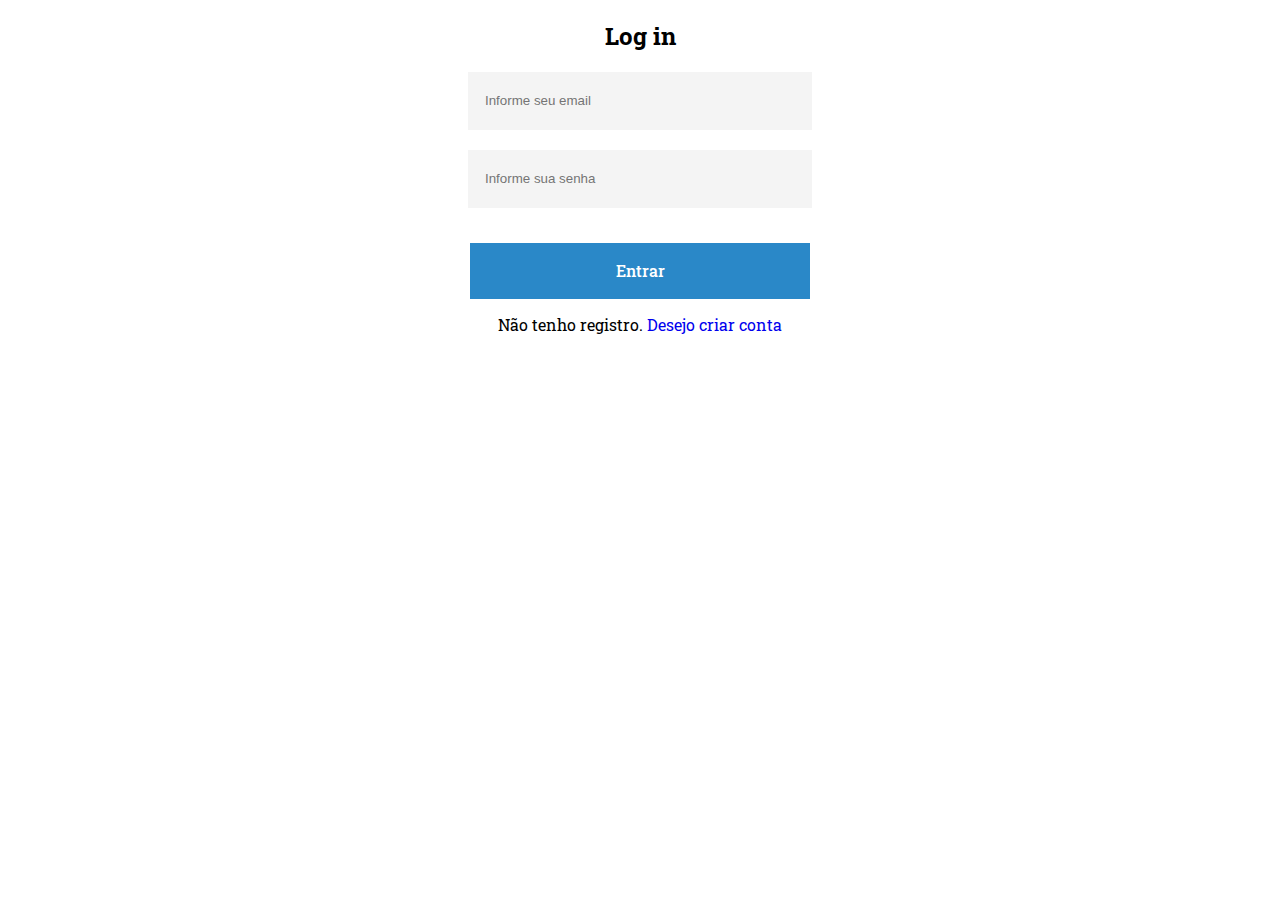
<file: Modulo2/Aula2/indexv1.html>
<!DOCTYPE html>
<html lang="en">

<head>
    <meta charset="UTF-8">
    <meta http-equiv="X-UA-Compatible" content="IE=edge">
    <meta name="viewport" content="width=device-width, initial-scale=1.0">
    <style>
        @import url('https://fonts.googleapis.com/css2?family=Roboto+Slab:wght@500&display=swap');

        body {
            font-family: 'Roboto Slab';
        }

        div {
            text-align: center;
        }

        body div {
            margin: 0 auto;
        }

        div .fc {
            margin: 0 auto;
        }

        input {
            width: 340px;
            height: 56px;
            background: #F4F4F4;
            border: none;
            margin-bottom: 20px;
            text-indent: 15px;
        }

        button {
            width: 340px;
            height: 56px;
            background: #2A88C8;
            border: none;
            margin: 15px 0px;
            font-family: 'Roboto Slab';
            font-style: normal;
            font-weight: 500;
            font-size: 16px;
            line-height: 21px;
            text-align: center;
            color: #FFFFFF;
        }

        a {
            text-decoration: none;
        }
    </style>
    <title>Document</title>
</head>

<body>
    <div>
        <form class="fc">
            <h2>Log in</h2>
            <div>
                <input type="email" placeholder="Informe seu email">
            </div>
            <div>
                <input type="password" placeholder="Informe sua senha">
            </div>
            <div>
                <button type="submit">Entrar</button>
            </div>
            <div>
                Não tenho registro. <a href="#">Desejo criar conta</a>
            </div>
        </form>
    </div>
    </div>
</body>

</html>
</file>
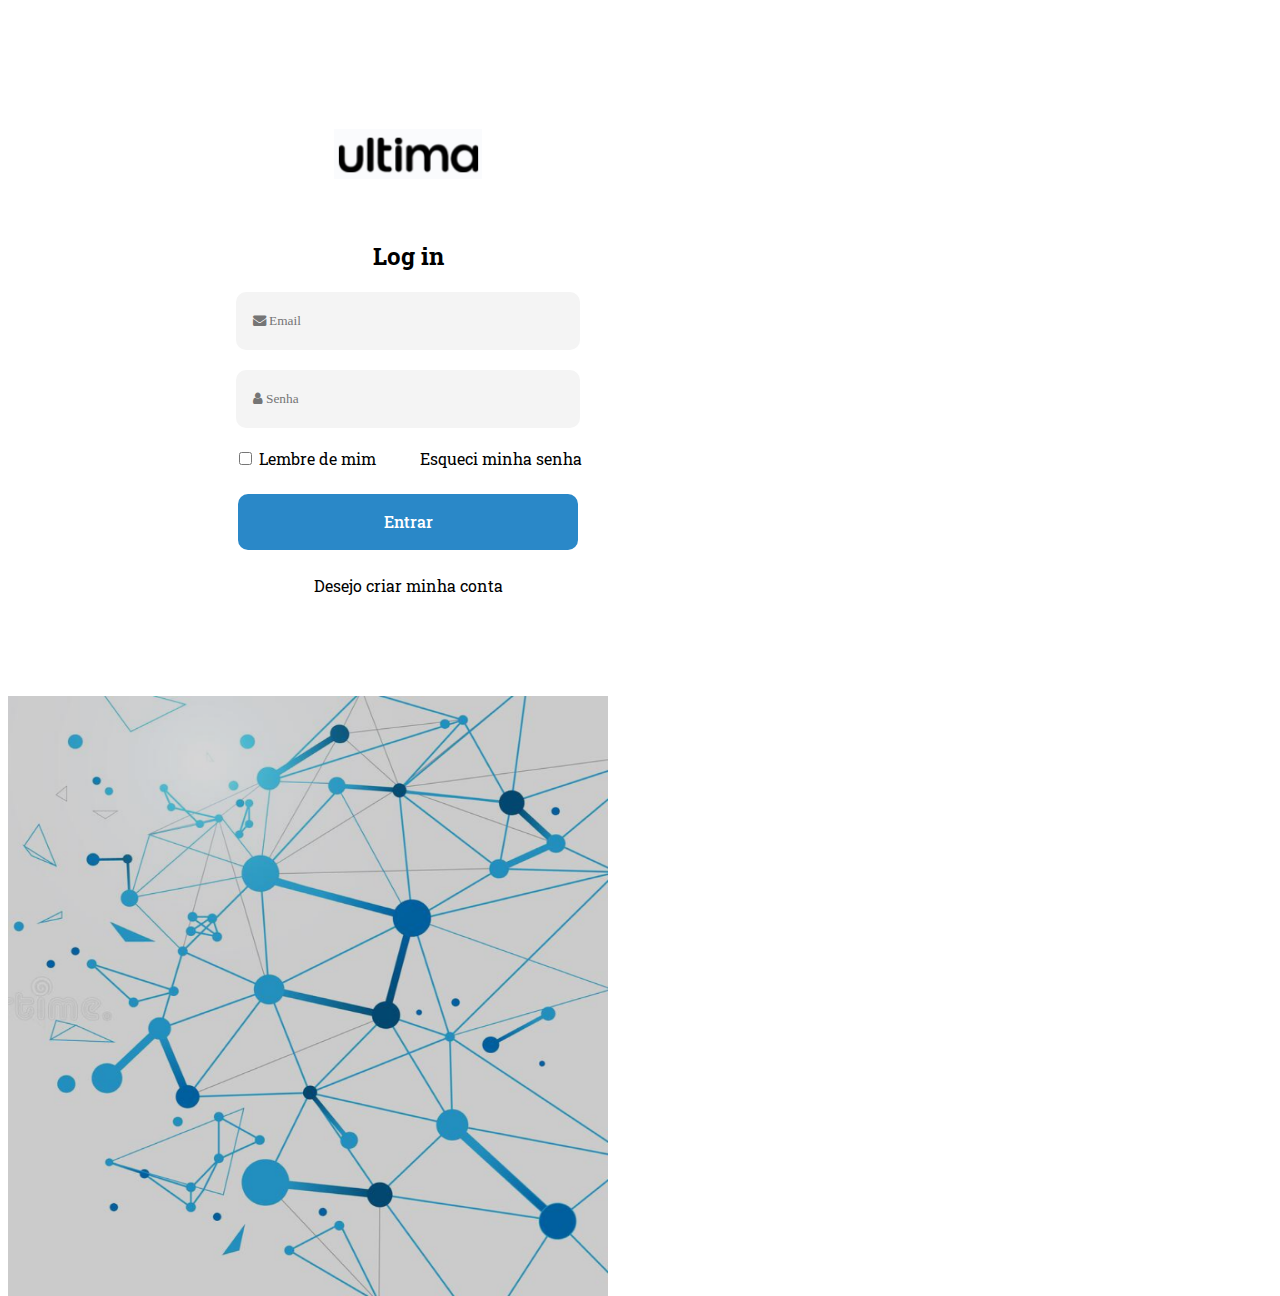
<file: Modulo2/Aula2/indexv2.html>
<!DOCTYPE html>
<html lang="en">

<head>
    <meta charset="UTF-8">
    <meta http-equiv="X-UA-Compatible" content="IE=edge">
    <meta name="viewport" content="width=device-width, initial-scale=1.0">
    <link href="https://cdnjs.cloudflare.com/ajax/libs/font-awesome/4.7.0/css/font-awesome.min.css" rel="stylesheet" />
    <style>
        @import url('https://fonts.googleapis.com/css2?family=Roboto+Slab:wght@500&display=swap');

        #imagemUltima {
            height: 50px;
            margin-bottom: 30px;
        }

        .divPai {
            display: inline-block;
        }

        body {
            font-family: 'Roboto Slab';
        }

        div {
            text-align: center;
        }

        body div {
            margin: 0 auto;
        }

        div .fc {
            margin: 0 auto;
        }

        .texto {
            width: 340px;
            height: 56px;
            background: #F4F4F4;
            border: none;
            margin-bottom: 20px;
            text-indent: 15px;
            border-radius: 10px;
        }

        button {
            width: 340px;
            height: 56px;
            background: #2A88C8;
            border: none;
            margin: 25px 0px;
            font-family: 'Roboto Slab';
            font-style: normal;
            font-weight: 500;
            font-size: 16px;
            line-height: 21px;
            text-align: center;
            color: #FFFFFF;
            border-radius: 10px;
        }

        input.empty {
            font-family: FontAwesome;
            font-style: normal;
            font-weight: normal;
            text-decoration: inherit;
        }

        a {
            text-decoration: none;
        }
    </style>
    <title>Document</title>
</head>

<body>
    <div class="divPai" style="margin: 100px; width: 600px;">
        <form class="fc">
            <h1><img id="imagemUltima" src="ultima.png" /></h1>
            <h2>Log in</h2>
            <div>
                <input type="email" class="texto fa-light fa-envelope empty" id="iconified" placeholder="&#xf0e0; Email">
            </div>
            <div>
                <input type="password"  class="texto fa-light fa-user empty" id="iconified" placeholder="&#xf007; Senha">
            </div>
            <div>
                <input type="checkbox"> Lembre de mim &nbsp;&nbsp;&nbsp;&nbsp;&nbsp;&nbsp;&nbsp;&nbsp;&nbsp;&nbsp;Esqueci minha senha
            </div>
            <div>
                <button type="submit">Entrar</button>
            </div>
            <div>
                Desejo criar minha conta
            </div>
        </form>
    </div>
    <div class="divPai"><img style="margin-bottom: -74px" width="600px" height="600px" src="imagemLateral.png"></div>
</body>

</html>
</file>
